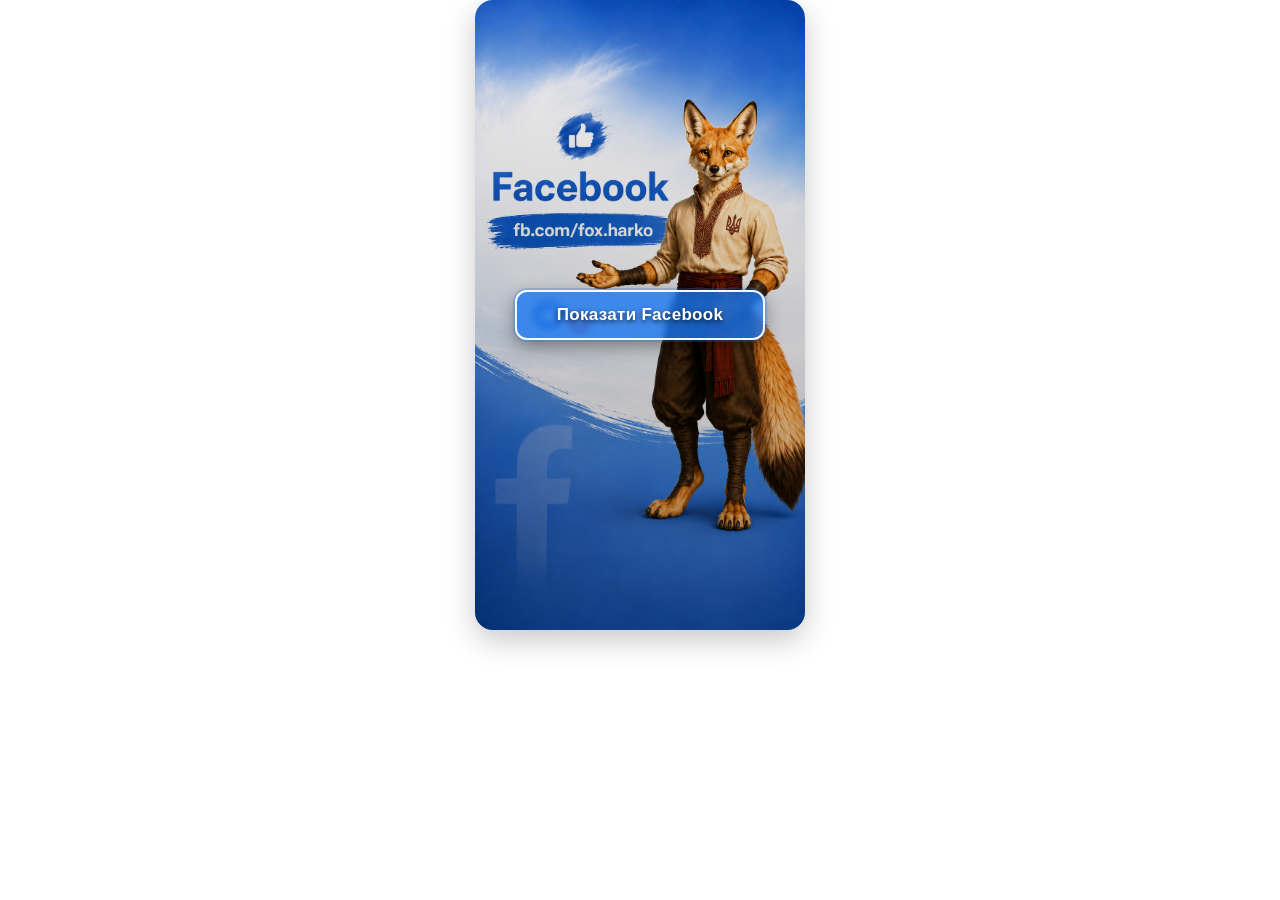
<file: widget-carousel/fb/fb.html>
<!DOCTYPE html>
<html lang="uk">
<head>
<meta charset="UTF-8">
<meta name="viewport" content="width=device-width, initial-scale=1.0">

<style>
html,
body{
    margin:0;
    padding:0;
}

.facebook-box{
    width:330px;
    height:630px;
    margin:0 auto;
    font-family:Arial,sans-serif;
    position:relative;
    overflow:hidden;
    border-radius:18px;

    background-image:url("fox_harko_facebook_330x630.png");
    background-size:cover;
    background-position:center;
    background-repeat:no-repeat;

    box-shadow:0 10px 30px rgba(0,0,0,.22);
}

.facebook-box::before{
    content:"";
    position:absolute;
    inset:0;
    background:linear-gradient(
        to bottom,
        rgba(0,0,0,.05),
        rgba(0,0,0,.30)
    );
    pointer-events:none;
}

.facebook-btn{
    position:absolute;
    top:50%;
    left:50%;
    transform:translate(-50%,-50%);

    width:80%;
    max-width:250px;
    padding:13px 16px;

    font-size:17px;
    font-weight:900;
    letter-spacing:.3px;

    border:2px solid rgba(255,255,255,.95);
    border-radius:12px;

    background:rgba(24,119,242,.78);
    color:#fff;

    cursor:pointer;

    transition:
        background .2s,
        box-shadow .2s,
        transform .2s;

    z-index:3;

    text-shadow:0 2px 5px rgba(0,0,0,.7);

    box-shadow:
        0 0 0 2px rgba(24,119,242,.25),
        0 6px 18px rgba(0,0,0,.40);

    backdrop-filter:blur(3px);
    -webkit-backdrop-filter:blur(3px);
}

.facebook-btn:hover{
    background:rgba(24,119,242,.95);
    box-shadow:
        0 0 12px rgba(24,119,242,.7),
        0 7px 18px rgba(0,0,0,.45);
}

.facebook-btn:active{
    transform:translate(-50%,-50%) scale(.98);
}

.facebook-loader{
    display:none;
    justify-content:center;
    align-items:center;
    gap:10px;

    position:absolute;
    inset:0;

    color:#fff;
    background:rgba(0,0,0,.38);

    z-index:4;
}

.facebook-spinner{
    width:24px;
    height:24px;

    border:3px solid rgba(255,255,255,.35);
    border-top-color:#fff;

    border-radius:50%;

    animation:facebook-spin .8s linear infinite;
}

@keyframes facebook-spin{
    to{
        transform:rotate(360deg);
    }
}

.facebook-widget{
    position:absolute;
    inset:0;

    width:330px;
    height:630px;

    opacity:0;
    visibility:hidden;

    transition:opacity .4s;

    z-index:5;
}

.facebook-widget.show{
    opacity:1;
    visibility:visible;
}

.facebook-widget iframe{
    display:block;
    width:330px;
    height:630px;
    border:0;
}
</style>
</head>

<body>

<div class="facebook-box">

    <button
        id="foxHarkoFacebookLoadBtn"
        class="facebook-btn"
        type="button"
        aria-controls="foxHarkoFacebookWidget">
        Показати Facebook
    </button>

    <div
        id="foxHarkoFacebookLoader"
        class="facebook-loader">
        <div class="facebook-spinner"></div>
        <span>Завантаження Facebook...</span>
    </div>

    <div
        id="foxHarkoFacebookWidget"
        class="facebook-widget">
    </div>

</div>

<script>
(() => {

    let facebookLoaded = false;

    const button = document.getElementById("foxHarkoFacebookLoadBtn");
    const loader = document.getElementById("foxHarkoFacebookLoader");
    const widget = document.getElementById("foxHarkoFacebookWidget");

    if (!button || !loader || !widget) return;

    const facebookPage = "https://www.facebook.com/fox.harko";

    button.addEventListener("click", function(event){

        event.preventDefault();
        event.stopPropagation();

        if (facebookLoaded) return;
        facebookLoaded = true;

        button.style.display = "none";
        loader.style.display = "flex";

        const iframe = document.createElement("iframe");

        const pluginURL =
            "https://www.facebook.com/plugins/page.php" +
            "?href=" + encodeURIComponent(facebookPage) +
            "&tabs=timeline" +
            "&width=330" +
            "&height=630" +
            "&small_header=false" +
            "&adapt_container_width=true" +
            "&hide_cover=false" +
            "&show_facepile=true";

        iframe.src = pluginURL;
        iframe.width = "330";
        iframe.height = "630";
        iframe.scrolling = "no";
        iframe.frameBorder = "0";
        iframe.allowFullscreen = true;
        iframe.allow = "autoplay; clipboard-write; encrypted-media; picture-in-picture; web-share";

        iframe.onload = function(){
            loader.style.display = "none";
            widget.classList.add("show");
        };

        widget.appendChild(iframe);

    });

})();
</script>

</body>
</html>
</file>
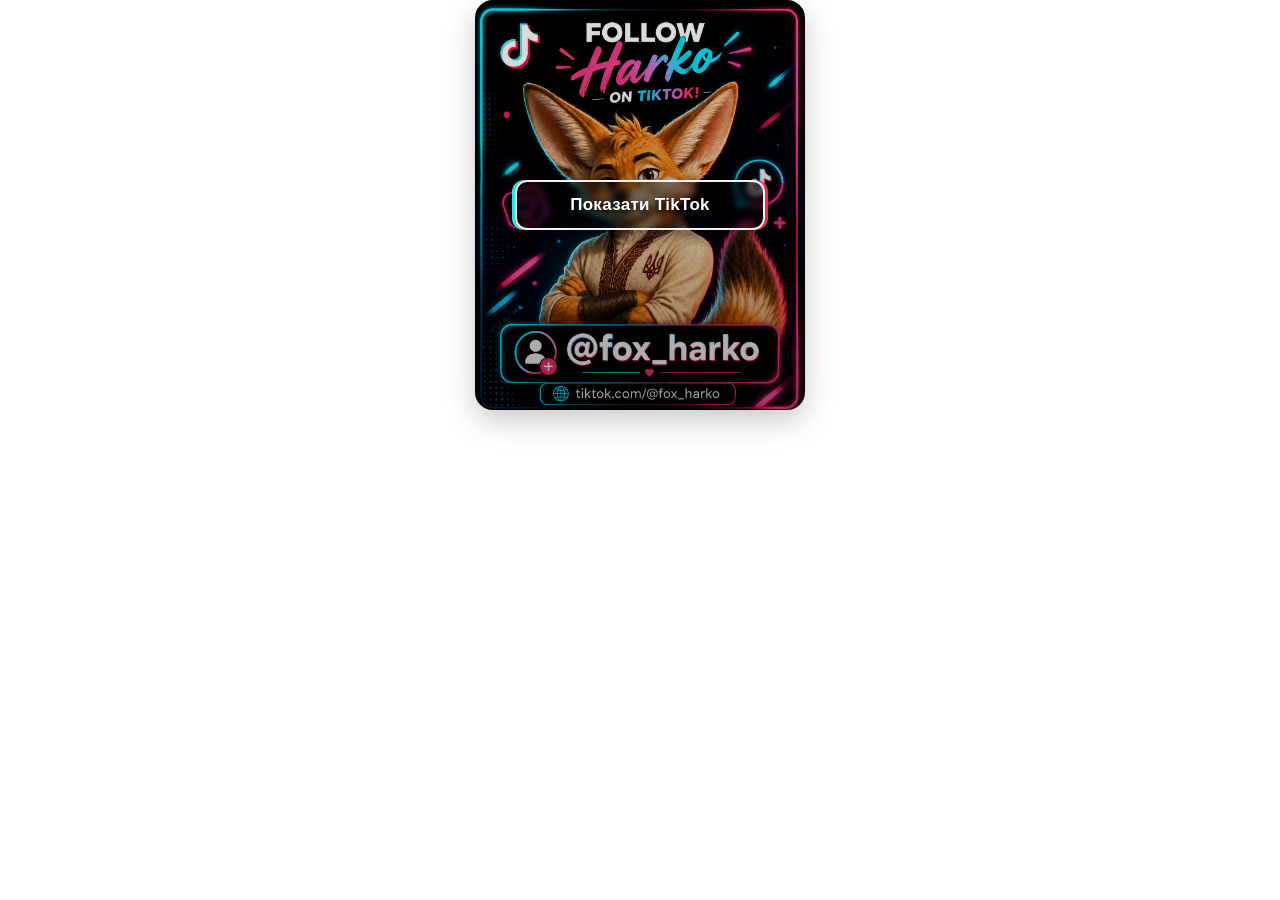
<file: widget-carousel/tt/12_tiktok_harko_bg_bold_button.html>
<!DOCTYPE html>
<html lang="uk">
<head>
<meta charset="UTF-8">
<meta name="viewport" content="width=device-width, initial-scale=1.0">

<style>

html,
body{
    margin:0;
    padding:0;
}

.tiktok-box{
    width:330px;
    height:410px;
    margin:0 auto;
    font-family:Arial,sans-serif;
    position:relative;
    overflow:hidden;
    border-radius:18px;

    background-image:url("fox_harko1_tiktok_330x410.png");
    background-size:cover;
    background-position:center;
    background-repeat:no-repeat;

    box-shadow:0 10px 30px rgba(0,0,0,.22);
}

.tiktok-box::before{
    content:"";
    position:absolute;
    inset:0;
    background:linear-gradient(to bottom, rgba(0,0,0,.12), rgba(0,0,0,.35));
    pointer-events:none;
}

.tiktok-btn{
    position:absolute;
    top:50%;
    left:50%;
    transform:translate(-50%,-50%);
    width:80%;
    max-width:250px;
    padding:13px 16px;
    font-size:17px;
    font-weight:900;
    letter-spacing:.3px;
    border:2px solid rgba(255,255,255,.95);
    border-radius:12px;
    background:rgba(0,0,0,.42);
    color:#fff;
    cursor:pointer;
    transition:background .2s, box-shadow .2s, transform .2s;
    z-index:2;
    text-shadow:0 2px 5px rgba(0,0,0,.95);
    box-shadow:
        -3px 0 0 rgba(37,244,238,.95),
         3px 0 0 rgba(254,44,85,.95),
         0 5px 16px rgba(0,0,0,.45);
    backdrop-filter:blur(3px);
    -webkit-backdrop-filter:blur(3px);
}

.tiktok-btn:hover{
    background:rgba(0,0,0,.62);
    box-shadow:
        -4px 0 8px rgba(37,244,238,.95),
         4px 0 8px rgba(254,44,85,.95),
         0 7px 18px rgba(0,0,0,.5);
}

.tiktok-btn:active{
    transform:translate(-50%,-50%) scale(.98);
}

.tiktok-loader{
    display:none;
    justify-content:center;
    align-items:center;
    gap:10px;
    padding:20px;
    color:#fff;
    position:absolute;
    inset:0;
    z-index:2;
    background:rgba(0,0,0,.28);
}

.spinner{
    width:24px;
    height:24px;
    border:3px solid rgba(255,255,255,.35);
    border-top-color:#fff;
    border-radius:50%;
    animation:spin .8s linear infinite;
}

@keyframes spin{
    to{
        transform:rotate(360deg);
    }
}

.tiktok-widget{
    opacity:0;
    transition:.4s;
    position:relative;
    z-index:2;
}

.tiktok-widget.show{
    opacity:1;
}
</style>
</head>
<body>

<div class="tiktok-box">

    <button id="foxHarkoTikTokLoadBtn" class="tiktok-btn" type="button" aria-controls="foxHarkoTikTokWidget">
        Показати TikTok
    </button>

    <div id="foxHarkoTikTokLoader" class="tiktok-loader">
        <div class="spinner"></div>
        <span>Завантаження TikTok...</span>
    </div>

    <div id="foxHarkoTikTokWidget" class="tiktok-widget"></div>

</div>

<script>
(() => {
    let tiktokLoaded = false;

    const button = document.getElementById("foxHarkoTikTokLoadBtn");
    const loader = document.getElementById("foxHarkoTikTokLoader");
    const widget = document.getElementById("foxHarkoTikTokWidget");

    if (!button || !loader || !widget) return;

    button.addEventListener("click", function (event) {
        event.preventDefault();
        event.stopPropagation();

        if (tiktokLoaded) return;
        tiktokLoaded = true;

        button.style.display = "none";
        loader.style.display = "flex";

        widget.innerHTML = `
            <blockquote
                class="tiktok-embed"
                cite="https://www.tiktok.com/@fox_harko"
                data-unique-id="fox_harko"
                data-embed-type="creator"
                style="max-width:330px; min-width:288px;">
                <section>
                    <a target="_blank"
                       rel="noopener noreferrer"
                       href="https://www.tiktok.com/@fox_harko?refer=creator_embed">
                        @fox_harko
                    </a>
                </section>
            </blockquote>
        `;

        function showWidget() {
            loader.style.display = "none";
            widget.classList.add("show");
        }

        if (window.TikTokEmbed) {
            window.TikTokEmbed.lib.render();
            setTimeout(showWidget, 800);
            return;
        }

        const script = document.createElement("script");
        script.src = "https://www.tiktok.com/embed.js";
        script.async = true;

        script.onload = function () {
            if (window.TikTokEmbed) {
                window.TikTokEmbed.lib.render();
            }
            setTimeout(showWidget, 800);
        };

        document.body.appendChild(script);
    });
})();
</script>

</body>
</html>
</file>
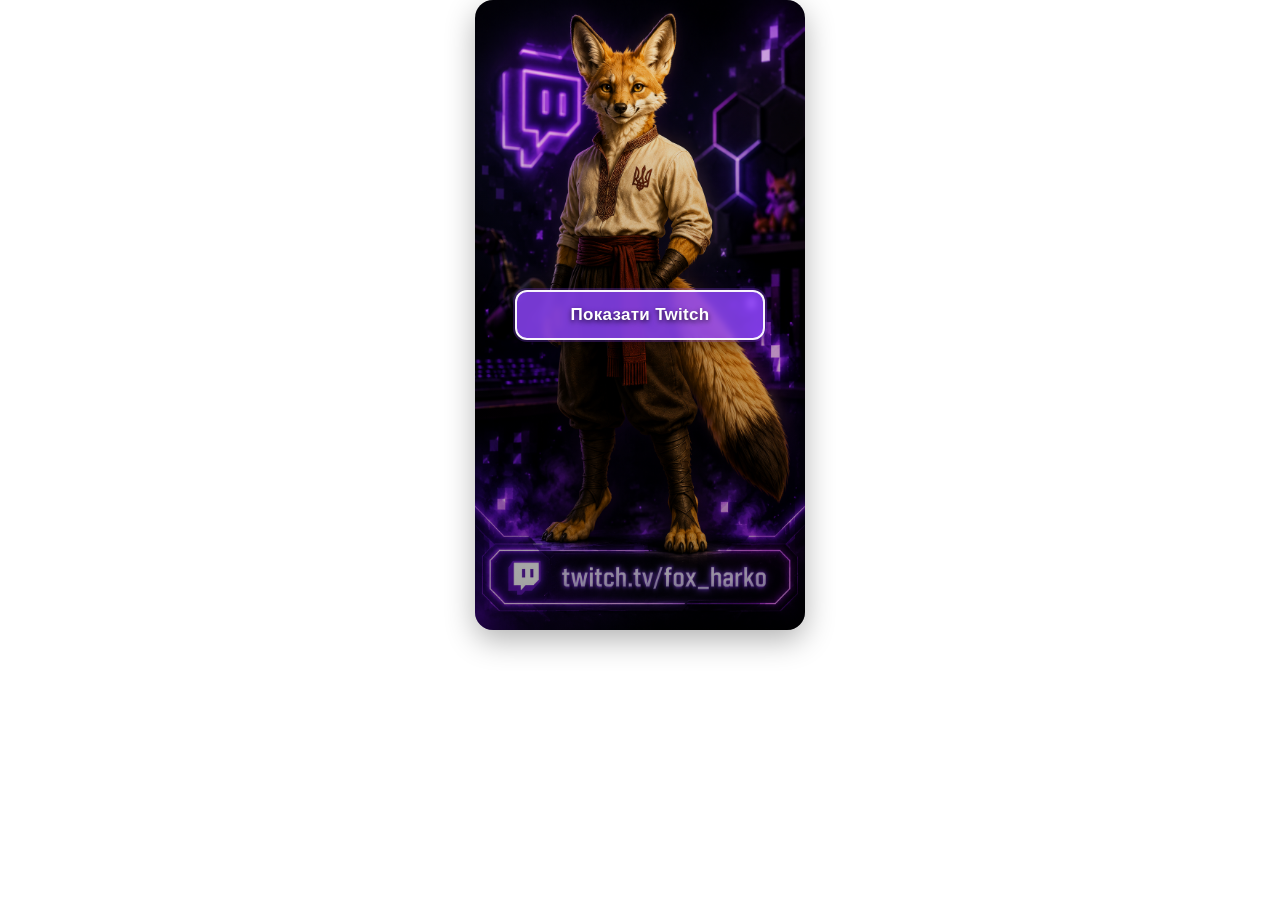
<file: widget-carousel/tw/tw.html>
<!DOCTYPE html>
<html lang="uk">
<head>
<meta charset="UTF-8">
<meta name="viewport" content="width=device-width, initial-scale=1.0">

<style>

/* =========================================================
   БАЗОВІ НАЛАШТУВАННЯ
========================================================= */

html,
body{
    margin:0;
    padding:0;
}


/* =========================================================
   TWITCH БЛОК
   Розмір: 330 × 630
========================================================= */

.twitch-box{

    width:330px;
    height:630px;

    margin:0 auto;

    font-family:Arial,sans-serif;

    position:relative;

    overflow:hidden;

    border-radius:18px;

    background:
        #0e0e10
        url("fox_harko_twitch_330x630.png")
        center / cover
        no-repeat;

    box-shadow:
        0 10px 30px rgba(0,0,0,.30);
}


/* затемнення фонового зображення */

.twitch-box::before{

    content:"";

    position:absolute;
    inset:0;

    background:
        linear-gradient(
            to bottom,
            rgba(0,0,0,.05),
            rgba(0,0,0,.38)
        );

    pointer-events:none;

    z-index:1;
}


/* =========================================================
   КНОПКА "ПОКАЗАТИ TWITCH"
========================================================= */

.twitch-load-btn{

    position:absolute;

    top:50%;
    left:50%;

    transform:translate(-50%,-50%);

    width:80%;
    max-width:250px;

    padding:13px 16px;

    box-sizing:border-box;

    font-size:17px;
    font-weight:900;

    letter-spacing:.3px;

    border:
        2px solid rgba(255,255,255,.95);

    border-radius:12px;

    background:
        rgba(145,70,255,.82);

    color:#fff;

    cursor:pointer;

    z-index:3;

    text-shadow:
        0 2px 5px rgba(0,0,0,.70);

    box-shadow:
        0 0 0 2px rgba(145,70,255,.25),
        0 6px 18px rgba(0,0,0,.40);

    backdrop-filter:blur(3px);

    -webkit-backdrop-filter:blur(3px);

    transition:
        background .2s,
        box-shadow .2s,
        transform .2s;
}


.twitch-load-btn:hover{

    background:
        rgba(145,70,255,.98);

    box-shadow:
        0 0 14px rgba(145,70,255,.70),
        0 7px 20px rgba(0,0,0,.45);
}


.twitch-load-btn:active{

    transform:
        translate(-50%,-50%)
        scale(.98);
}


/* =========================================================
   ЗАВАНТАЖЕННЯ
========================================================= */

.twitch-loader{

    display:none;

    position:absolute;

    inset:0;

    justify-content:center;
    align-items:center;

    gap:10px;

    color:#fff;

    background:
        rgba(0,0,0,.52);

    font-size:14px;
    font-weight:700;

    z-index:4;
}


.twitch-spinner{

    width:24px;
    height:24px;

    border:
        3px solid rgba(255,255,255,.30);

    border-top-color:#9146ff;

    border-radius:50%;

    animation:
        twitch-spin .8s linear infinite;
}


@keyframes twitch-spin{

    to{
        transform:rotate(360deg);
    }

}


/* =========================================================
   ЗАВАНТАЖЕНИЙ TWITCH
========================================================= */

.twitch-widget{

    position:absolute;

    inset:0;

    width:330px;
    height:630px;

    opacity:0;
    visibility:hidden;

    background:#000;

    transition:
        opacity .4s;

    z-index:5;
}


.twitch-widget.show{

    opacity:1;
    visibility:visible;
}


/* =========================================================
   TWITCH PLAYER
========================================================= */

.twitch-player-area{

    position:absolute;

    top:0;
    left:0;
    right:0;

    /*
       630px загальна висота
       мінус 64px нижня панель
    */

    bottom:64px;

    background:#000;

    overflow:hidden;
}


.twitch-player-area iframe{

    display:block;

    width:100%;
    height:100%;

    border:0;

    background:#000;
}


/* =========================================================
   НИЖНЯ ЗАКРІПЛЕНА ПАНЕЛЬ
========================================================= */

.twitch-bottom-bar{

    position:absolute;

    left:0;
    right:0;
    bottom:0;

    width:100%;
    height:64px;

    display:grid;

    grid-template-columns:
        1fr 1fr;

    gap:7px;

    padding:8px;

    box-sizing:border-box;

    background:#18181b;

    border-top:
        1px solid rgba(255,255,255,.16);

    z-index:10;
}


/* =========================================================
   КНОПКИ
========================================================= */

.twitch-action-btn{

    min-width:0;

    display:flex;

    align-items:center;
    justify-content:center;

    box-sizing:border-box;

    padding:5px;

    text-align:center;

    text-decoration:none;

    border:
        1px solid rgba(255,255,255,.20);

    border-radius:9px;

    background:#2f2f35;

    color:#fff;

    font-family:Arial,sans-serif;

    font-size:12px;
    font-weight:800;

    cursor:pointer;

    transition:
        background .2s,
        transform .15s;
}


.twitch-action-btn:hover{

    background:#3d3d44;
}


.twitch-action-btn:active{

    transform:scale(.97);
}


/* Twitch фіолетова кнопка */

.twitch-action-primary{

    background:#9146ff;
}


.twitch-action-primary:hover{

    background:#a970ff;
}


/* =========================================================
   ОКРЕМЕ ВІКНО
   ПЛЕЄР ЗВЕРХУ
   ЧАТ ЗНИЗУ
========================================================= */

body.twitch-popout-mode{

    margin:0;
    padding:0;

    width:100vw;
    height:100vh;

    overflow:hidden;

    background:#0e0e10;
}


.twitch-popout{

    position:fixed;

    inset:0;

    width:100vw;
    height:100vh;

    display:flex;

    flex-direction:column;

    background:#0e0e10;
}


/* =========================================================
   ПЛЕЄР У НОВОМУ ВІКНІ
========================================================= */

.twitch-popout-player{

    width:100%;

    height:52vh;

    min-height:186px;

    flex-shrink:0;

    background:#000;
}


.twitch-popout-player iframe{

    display:block;

    width:100%;
    height:100%;

    border:0;

    background:#000;
}


/* =========================================================
   ЧАТ У НОВОМУ ВІКНІ
========================================================= */

.twitch-popout-chat{

    width:100%;

    flex:1;

    min-height:200px;

    background:#18181b;
}


.twitch-popout-chat iframe{

    display:block;

    width:100%;
    height:100%;

    border:0;
}


/* =========================================================
   МОБІЛЬНИЙ РЕЖИМ НОВОГО ВІКНА
========================================================= */

@media(max-width:600px){

    .twitch-popout-player{

        height:40vh;

    }

}


@media(max-height:650px){

    .twitch-popout-player{

        height:50vh;

    }

}

</style>
</head>


<body>


<!-- =====================================================
     ОСНОВНИЙ TWITCH БЛОК
===================================================== -->

<div
    id="foxHarkoTwitchBox"
    class="twitch-box"
>


    <!-- Кнопка початкового завантаження -->

    <button
        id="foxHarkoTwitchLoadBtn"
        class="twitch-load-btn"
        type="button"
    >
        Показати Twitch
    </button>



    <!-- Завантаження -->

    <div
        id="foxHarkoTwitchLoader"
        class="twitch-loader"
    >

        <div
            class="twitch-spinner"
        ></div>

        <span>
            Завантаження Twitch...
        </span>

    </div>



    <!-- Завантажений Twitch -->

    <div
        id="foxHarkoTwitchWidget"
        class="twitch-widget"
    >


        <!-- Twitch Player -->

        <div
            id="foxHarkoTwitchPlayer"
            class="twitch-player-area"
        ></div>



        <!-- Нижня панель -->

        <div
            class="twitch-bottom-bar"
        >


            <!-- Перейти на Twitch -->

            <a
                class="
                    twitch-action-btn
                    twitch-action-primary
                "

                href="https://www.twitch.tv/fox_harko"

                target="_blank"

                rel="noopener noreferrer"
            >
                Перейти на Twitch
            </a>



            <!-- Відкрити чат -->

            <button
                id="foxHarkoTwitchChatBtn"

                class="twitch-action-btn"

                type="button"
            >
                Відкрити чат
            </button>


        </div>

    </div>

</div>



<script>

(() => {


/* =========================================================
   НАЛАШТУВАННЯ
========================================================= */

const TWITCH_CHANNEL =
    "fox_harko";


/*
    Ваш основний домен.

    Twitch вимагає параметр parent.

    На:
    https://fox-harko.pp.ua/beta/1/

    значення буде:
    fox-harko.pp.ua
*/

const FALLBACK_PARENT =
    "fox-harko.pp.ua";



/* =========================================================
   ОТРИМАТИ TWITCH PARENT
========================================================= */

function getTwitchParents(){


    const parents =
        new Set();


    /*
        Поточний домен
    */

    if(
        window.location.hostname
    ){

        parents.add(
            window.location.hostname
        );

    }


    /*
        Якщо код відкритий не через
        нормальний HTTP домен,
        використовуємо ваш домен.
    */

    if(
        parents.size === 0
    ){

        parents.add(
            FALLBACK_PARENT
        );

    }


    /*
        Якщо цей блок колись буде
        вставлений у iframe на іншій
        сторінці.

        Додаємо також домен батьківської
        сторінки.
    */

    try{


        if(
            document.referrer
        ){


            const referrer =
                new URL(
                    document.referrer
                );


            if(
                referrer.hostname
            ){

                parents.add(
                    referrer.hostname
                );

            }

        }


    }catch(error){

        /* нічого не робимо */

    }


    return Array.from(
        parents
    );

}



/* =========================================================
   TWITCH PLAYER URL
========================================================= */

function createPlayerURL(
    autoplay = true,
    muted = true
){


    const url =
        new URL(
            "https://player.twitch.tv/"
        );


    url.searchParams.set(
        "channel",
        TWITCH_CHANNEL
    );


    /*
        Twitch дозволяє декілька
        parent параметрів.
    */

    getTwitchParents()
        .forEach(parent => {

            url.searchParams.append(
                "parent",
                parent
            );

        });


    url.searchParams.set(
        "autoplay",
        autoplay
            ? "true"
            : "false"
    );


    url.searchParams.set(
        "muted",
        muted
            ? "true"
            : "false"
    );


    return url.toString();

}



/* =========================================================
   TWITCH CHAT URL
========================================================= */

function createChatURL(){


    let url =

        "https://www.twitch.tv/embed/" +

        encodeURIComponent(
            TWITCH_CHANNEL
        ) +

        "/chat?";


    const params =
        [];


    getTwitchParents()
        .forEach(parent => {


            params.push(

                "parent=" +
                encodeURIComponent(
                    parent
                )

            );


        });


    /*
        Темна тема Twitch Chat
    */

    params.push(
        "darkpopout"
    );


    url +=
        params.join("&");


    return url;

}



/* =========================================================
   ПЕРЕВІРЯЄМО:
   ЧИ ВІДКРИТО ОКРЕМЕ ВІКНО ЧАТУ
========================================================= */

const currentURL =
    new URL(
        window.location.href
    );


const popoutMode =

    currentURL
        .searchParams
        .get(
            "twitch_popout"
        ) === "1";



/* =========================================================
   РЕЖИМ ОКРЕМОГО ВІКНА
========================================================= */

if(
    popoutMode
){


    /*
        У новому вікні нам не потрібна
        решта сторінки.

        Залишаємо лише:
        PLAYER + CHAT
    */

    document.body.innerHTML = "";


    document.body
        .classList
        .add(
            "twitch-popout-mode"
        );



    /*
        Створюємо контейнер
    */

    const popout =
        document.createElement(
            "div"
        );


    popout.className =
        "twitch-popout";



    /* =====================================================
       PLAYER
    ===================================================== */

    const playerBox =
        document.createElement(
            "div"
        );


    playerBox.className =
        "twitch-popout-player";



    const playerIframe =
        document.createElement(
            "iframe"
        );


    playerIframe.src =
        createPlayerURL(
            true,
            true
        );


    playerIframe.allowFullscreen =
        true;


    playerIframe.setAttribute(

        "allow",

        [
            "autoplay",
            "fullscreen",
            "picture-in-picture",
            "encrypted-media"
        ].join("; ")

    );



    playerBox.appendChild(
        playerIframe
    );



    /* =====================================================
       CHAT
    ===================================================== */

    const chatBox =
        document.createElement(
            "div"
        );


    chatBox.className =
        "twitch-popout-chat";



    const chatIframe =
        document.createElement(
            "iframe"
        );


    chatIframe.src =
        createChatURL();


    chatIframe.setAttribute(

        "allow",

        "storage-access-by-user-activation"

    );



    chatBox.appendChild(
        chatIframe
    );



    /* =====================================================
       ДОДАЄМО
    ===================================================== */

    popout.appendChild(
        playerBox
    );


    popout.appendChild(
        chatBox
    );


    document.body.appendChild(
        popout
    );



    /*
        ВАЖЛИВО:

        fullscreen Twitch працює
        стандартною кнопкою самого
        Twitch-плеєра.

        Коли користувач натискає ⛶,
        Twitch iframe займає весь екран.

        Після виходу з fullscreen:
        player знову зверху,
        chat знову знизу.
    */


    return;

}



/* =========================================================
   ЗВИЧАЙНИЙ ВІДЖЕТ
========================================================= */

let twitchLoaded =
    false;



const button =
    document.getElementById(
        "foxHarkoTwitchLoadBtn"
    );


const loader =
    document.getElementById(
        "foxHarkoTwitchLoader"
    );


const widget =
    document.getElementById(
        "foxHarkoTwitchWidget"
    );


const playerContainer =
    document.getElementById(
        "foxHarkoTwitchPlayer"
    );


const chatButton =
    document.getElementById(
        "foxHarkoTwitchChatBtn"
    );



/*
    Захист, якщо якийсь елемент
    випадково видалили з HTML.
*/

if(
    !button ||
    !loader ||
    !widget ||
    !playerContainer
){

    return;

}



/* =========================================================
   КНОПКА "ПОКАЗАТИ TWITCH"
========================================================= */

button.addEventListener(

    "click",

    function(event){


        event.preventDefault();

        event.stopPropagation();



        if(
            twitchLoaded
        ){

            return;

        }


        twitchLoaded =
            true;



        /*
            Прибираємо кнопку
        */

        button.style.display =
            "none";



        /*
            Показуємо завантаження
        */

        loader.style.display =
            "flex";



        /* =================================================
           СТВОРЮЄМО TWITCH IFRAME
        ================================================= */

        const iframe =
            document.createElement(
                "iframe"
            );



        /*
            autoplay = true
            muted = true

            Без звуку autoplay
            працює стабільніше.
        */

        iframe.src =
            createPlayerURL(
                true,
                true
            );



        /*
            Дозволяємо fullscreen
        */

        iframe.allowFullscreen =
            true;



        iframe.setAttribute(

            "allow",

            [
                "autoplay",
                "fullscreen",
                "picture-in-picture",
                "encrypted-media"
            ].join("; ")

        );



        /*
            Коли Twitch iframe
            завантажився
        */

        iframe.onload =
            function(){


                loader.style.display =
                    "none";


                widget
                    .classList
                    .add(
                        "show"
                    );

            };



        playerContainer
            .appendChild(
                iframe
            );


    }

);



/* =========================================================
   КНОПКА "ВІДКРИТИ ЧАТ"
========================================================= */

if(
    chatButton
){


    chatButton.addEventListener(

        "click",

        function(){


            /*
                Беремо адресу
                поточної сторінки.

                Наприклад:

                https://fox-harko.pp.ua/beta/1/
            */

            const popupURL =
                new URL(
                    window.location.href
                );



            /*
                Додаємо режим
                окремого Twitch вікна
            */

            popupURL
                .searchParams
                .set(
                    "twitch_popout",
                    "1"
                );



            /*
                Відкриваємо окреме
                вікно.

                Там автоматично буде:

                PLAYER
                ↓
                CHAT
            */

            window.open(

                popupURL.toString(),

                "foxHarkoTwitchChat",

                [
                    "width=900",
                    "height=900",
                    "resizable=yes",
                    "scrollbars=no"
                ].join(",")

            );


        }

    );

}


})();

</script>


</body>
</html>
</file>
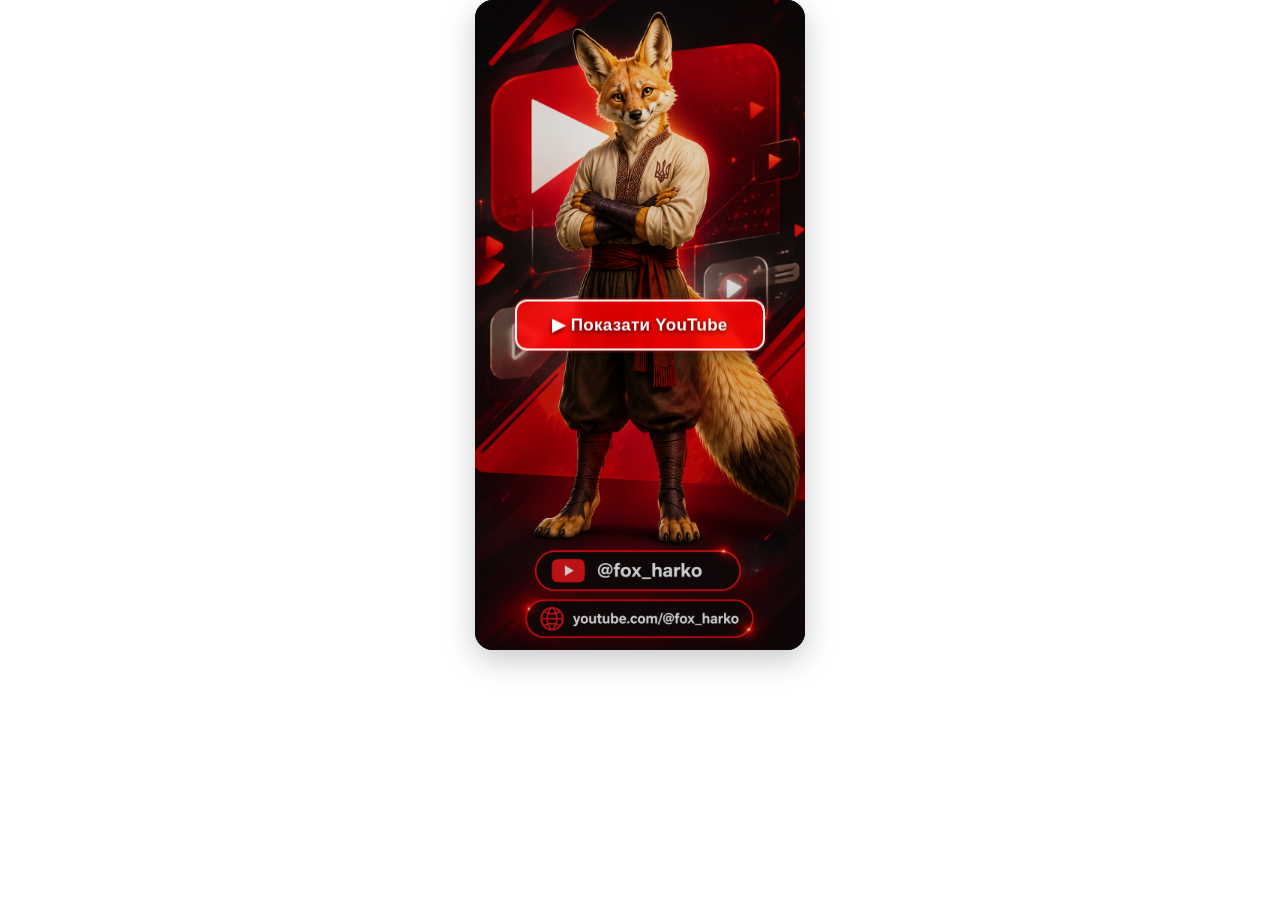
<file: widget-carousel/yt/yt.html>
<!DOCTYPE html>
<html lang="uk">
<head>
<meta charset="UTF-8">
<meta name="viewport" content="width=device-width, initial-scale=1.0">

<title>YouTube • Харко</title>

<style>
html,
body{
    margin:0;
    padding:0;
    background:transparent;
}

.youtube-box{
    width:330px;
    height:650px;
    margin:0 auto;
    font-family:Arial,sans-serif;
    position:relative;
    overflow:hidden;
    border-radius:18px;
    background:#111;
    box-shadow:0 10px 30px rgba(0,0,0,.22);
}

/* =========================
   ОБКЛАДИНКА-КНОПКА
========================= */

.youtube-cover-btn{
    position:absolute;
    inset:0;
    width:100%;
    height:100%;
    padding:0;
    margin:0;
    border:0;
    cursor:pointer;
    overflow:hidden;

    background:
        linear-gradient(
            to bottom,
            rgba(0,0,0,.10),
            rgba(0,0,0,.20)
        ),
        url("fox_harko_youtube_cover_330x630.png");

    background-size:cover;
    background-position:center;
    background-repeat:no-repeat;

    z-index:6;
}

.youtube-cover-label{
    position:absolute;
    left:50%;
    top:50%;

    transform:translate(-50%,-50%);

    width:80%;
    max-width:250px;
    box-sizing:border-box;

    padding:13px 16px;

    font-size:17px;
    font-weight:900;
    letter-spacing:.3px;

    border:2px solid rgba(255,255,255,.95);
    border-radius:12px;

    background:rgba(255,0,0,.84);
    color:#fff;

    text-align:center;

    text-shadow:0 2px 5px rgba(0,0,0,.7);

    box-shadow:
        0 0 0 2px rgba(255,0,0,.25),
        0 6px 18px rgba(0,0,0,.40);

    backdrop-filter:blur(3px);
    -webkit-backdrop-filter:blur(3px);

    transition:
        background .2s,
        box-shadow .2s,
        transform .2s;
}

.youtube-cover-btn:hover .youtube-cover-label{
    background:rgba(255,0,0,.97);
    box-shadow:
        0 0 12px rgba(255,0,0,.72),
        0 7px 18px rgba(0,0,0,.45);
}

.youtube-cover-btn:active .youtube-cover-label{
    transform:translate(-50%,-50%) scale(.98);
}

/* =========================
   LOADER
========================= */

.youtube-loader{
    display:none;
    position:absolute;
    inset:0;

    justify-content:center;
    align-items:center;
    gap:10px;

    color:#fff;
    background:rgba(0,0,0,.52);

    z-index:7;
}

.youtube-spinner{
    width:24px;
    height:24px;

    border:3px solid rgba(255,255,255,.35);
    border-top-color:#fff;

    border-radius:50%;

    animation:youtube-spin .8s linear infinite;
}

@keyframes youtube-spin{
    to{ transform:rotate(360deg); }
}

/* =========================
   КОНТЕНТ
========================= */

.youtube-widget{
    position:absolute;
    inset:0;

    width:330px;
    height:650px;
    box-sizing:border-box;

    padding:10px 8px 86px;

    overflow-x:hidden;
    overflow-y:auto;

    opacity:0;
    visibility:hidden;

    transition:opacity .35s;

    z-index:5;

    scrollbar-width:thin;
}

.youtube-widget::before{
    content:"";
    position:absolute;
    inset:0;

    background:
        linear-gradient(
            to bottom,
            rgba(8,8,8,.79),
            rgba(8,8,8,.74)
        ),
        url("fox_harko_youtube_bg_330x630.png");

    background-size:cover;
    background-position:center;
    background-repeat:no-repeat;

    z-index:0;
    pointer-events:none;
}

.youtube-widget > *{
    position:relative;
    z-index:1;
}

.youtube-widget.show{
    opacity:1;
    visibility:visible;
}

.youtube-title{
    margin:2px 0 8px;
    text-align:center;

    color:#fff;

    font-size:19px;
    font-weight:900;

    text-shadow:0 2px 4px rgba(0,0,0,.7);
}

.youtube-subscribe{
    display:flex;
    justify-content:center;
    align-items:center;

    width:max-content;
    min-height:50px;

    box-sizing:border-box;

    margin:0 auto 10px;
    padding:4px 5px;

    border:2px solid #fff;
    border-radius:10px;

    background:rgba(255,255,255,.96);

    box-shadow:
        0 0 0 1px rgba(255,255,255,.18),
        0 4px 12px rgba(0,0,0,.35);

    overflow:hidden;
}

.youtube-subscribe iframe{
    display:block;
    border:0;
    background:#fff;
}

/* =========================
   КНОПКА "СПІЛЬНОТА"
========================= */

.youtube-community-link{
    display:flex;
    align-items:center;
    justify-content:center;

    width:calc(100% - 28px);
    min-height:42px;

    box-sizing:border-box;

    margin:0 auto 10px;
    padding:9px 12px;

    border:1px solid rgba(255,255,255,.34);
    border-radius:10px;

    background:rgba(20,20,20,.72);
    color:#fff;

    text-decoration:none;

    font-size:13px;
    font-weight:900;

    box-shadow:0 4px 12px rgba(0,0,0,.22);

    transition:
        background .18s,
        border-color .18s,
        transform .18s;
}

.youtube-community-link:hover{
    background:rgba(255,0,0,.62);
    border-color:rgba(255,255,255,.55);
}

.youtube-community-link:active{
    transform:scale(.98);
}

/* =========================
   ВСЕ ВІДЕО КАНАЛУ
========================= */

.youtube-all-videos-link{
    display:flex;
    align-items:center;
    justify-content:center;

    width:calc(100% - 28px);
    min-height:42px;

    box-sizing:border-box;

    margin:0 auto 10px;
    padding:9px 12px;

    border:1px solid rgba(255,255,255,.34);
    border-radius:10px;

    background:rgba(20,20,20,.72);
    color:#fff;

    text-decoration:none;

    font-size:13px;
    font-weight:900;

    box-shadow:0 4px 12px rgba(0,0,0,.22);

    transition:
        background .18s,
        border-color .18s,
        transform .18s;
}

.youtube-all-videos-link:hover{
    background:rgba(255,0,0,.62);
    border-color:rgba(255,255,255,.55);
}

.youtube-all-videos-link:active{
    transform:scale(.98);
}


/* =========================
   ЄДИНИЙ БЛОК КАТЕГОРІЙ
========================= */

.youtube-category-panel{
    position:relative;

    margin:8px 0 12px;
    padding:8px 7px 10px;

    border:2px solid rgba(255,255,255,.34);
    border-radius:14px;

    background:rgba(8,8,8,.48);

    box-shadow:
        inset 0 0 0 1px rgba(255,255,255,.05),
        0 5px 16px rgba(0,0,0,.22);

    transition:
        border-color .2s,
        box-shadow .2s;
}

.youtube-category-panel[data-active="videos"]{
    border-color:rgba(255,55,55,.90);
    box-shadow:
        inset 0 0 0 1px rgba(255,255,255,.05),
        0 0 0 2px rgba(255,0,0,.15),
        0 5px 16px rgba(0,0,0,.26);
}

.youtube-category-panel[data-active="shorts"]{
    border-color:rgba(255,55,55,.90);
    box-shadow:
        inset 0 0 0 1px rgba(255,255,255,.05),
        0 0 0 2px rgba(255,0,0,.15),
        0 5px 16px rgba(0,0,0,.26);
}

.youtube-category-panel[data-active="live"]{
    border-color:rgba(255,55,55,.90);
    box-shadow:
        inset 0 0 0 1px rgba(255,255,255,.05),
        0 0 0 2px rgba(255,0,0,.15),
        0 5px 16px rgba(0,0,0,.26);
}

.youtube-category-status{
    display:flex;
    align-items:center;
    justify-content:center;
    gap:6px;

    margin:0 0 8px;
    padding:6px 8px;

    border-radius:8px;

    background:rgba(255,0,0,.16);
    color:#fff;

    font-size:11px;
    font-weight:900;
    letter-spacing:.25px;

    text-align:center;
}

.youtube-category-status::before{
    content:"";
    width:8px;
    height:8px;
    flex:0 0 8px;

    border-radius:50%;

    background:#ff2020;

    box-shadow:0 0 7px rgba(255,0,0,.85);
}


/* =========================
   ГОЛОВНІ КАТЕГОРІЇ
========================= */

.youtube-main-tabs{
    display:grid;
    grid-template-columns:1fr 1fr 1fr;
    gap:5px;

    margin:8px 0 7px;
}

.youtube-tab{
    min-width:0;

    padding:9px 4px;

    border:1px solid rgba(255,255,255,.34);
    border-radius:9px;

    background:rgba(20,20,20,.72);
    color:#fff;

    font-size:11px;
    line-height:1.15;
    font-weight:900;

    cursor:pointer;

    transition:
        background .18s,
        border-color .18s,
        transform .18s;
}

.youtube-tab:hover{
    background:rgba(255,0,0,.55);
}

.youtube-tab:active{
    transform:scale(.97);
}

.youtube-tab.active{
    position:relative;

    background:#ff0000;
    border-color:#fff;

    color:#fff;

    box-shadow:
        0 0 0 2px rgba(255,0,0,.25),
        0 4px 12px rgba(0,0,0,.28);
}

.youtube-tab.active::after{
    content:"ВИБРАНО";

    position:absolute;
    left:50%;
    bottom:-7px;

    transform:translateX(-50%);

    padding:1px 5px;

    border-radius:5px;

    background:#fff;
    color:#d90000;

    font-size:7px;
    line-height:1.4;
    font-weight:900;

    letter-spacing:.25px;
}

/* =========================
   ПІДКАТЕГОРІЇ
========================= */

.youtube-sub-tabs{
    display:grid;
    grid-template-columns:1fr 1fr;
    gap:6px;

    margin:0 0 9px;
}

.youtube-sub-tab{
    min-width:0;
    min-height:38px;

    padding:7px 6px;

    border:1px solid rgba(255,255,255,.25);
    border-radius:8px;

    background:rgba(0,0,0,.56);
    color:#fff;

    font-size:12px;
    line-height:1.15;
    font-weight:800;

    cursor:pointer;

    transition:
        background .18s,
        border-color .18s,
        transform .18s;
}

.youtube-sub-tab:hover{
    background:rgba(255,255,255,.13);
}

.youtube-sub-tab:active{
    transform:scale(.98);
}

.youtube-sub-tab.active{
    background:rgba(255,0,0,.84);
    border-color:rgba(255,255,255,.55);
}

/* =========================
   НАЗВА АКТИВНОГО СПИСКУ
========================= */

.youtube-current-title{
    display:block;

    margin:7px 0 8px;

    text-align:center;

    color:#fff;

    font-size:15px;
    font-weight:900;

    text-decoration:none;

    text-shadow:0 2px 4px rgba(0,0,0,.7);
}

.youtube-current-title:hover{
    color:#ff5b5b;
    text-decoration:underline;
    text-underline-offset:3px;
}

/* =========================
   ОДИН ПРОГРАВАЧ
========================= */

.youtube-player-wrap{
    width:100%;

    display:flex;
    justify-content:center;
    align-items:flex-start;

    margin:0 auto 10px;
}

.youtube-player{
    display:block;

    width:315px;
    height:177px;

    border:0;
    border-radius:10px;

    background:#000;

    box-shadow:0 5px 18px rgba(0,0,0,.38);

    transition:
        width .22s,
        height .22s;
}

.youtube-player.shorts{
    width:275px;
    height:489px;
}

/* =========================
   КНОПКА АКТИВНОГО ПЛЕЙЛИСТА
========================= */

.youtube-playlist-open-link{
    display:flex;
    align-items:center;
    justify-content:center;

    width:calc(100% - 18px);
    min-height:42px;

    box-sizing:border-box;

    margin:8px auto 10px;
    padding:9px 12px;

    border:1px solid rgba(255,255,255,.36);
    border-radius:10px;

    background:rgba(255,0,0,.86);
    color:#fff;

    text-decoration:none;

    font-size:13px;
    font-weight:900;

    text-align:center;

    box-shadow:0 4px 12px rgba(0,0,0,.28);

    transition:
        background .18s,
        transform .18s;
}

.youtube-playlist-open-link:hover{
    background:#ff0000;
}

.youtube-playlist-open-link:active{
    transform:scale(.98);
}


/* =========================
   ПІДКАЗКА
========================= */

.youtube-note{
    margin:10px 8px 0;
    padding:8px 9px;

    border-radius:9px;

    background:rgba(0,0,0,.46);

    color:rgba(255,255,255,.86);

    font-size:11px;
    line-height:1.35;

    text-align:center;
}

/* =========================
   ЗАКРІПЛЕНА НИЖНЯ ПАНЕЛЬ
   3 ОКРЕМІ КНОПКИ В ОДИН РЯД
========================= */

.youtube-fixed-bottom{
    display:none;

    position:absolute;
    left:0;
    right:0;
    bottom:0;

    box-sizing:border-box;

    padding:10px 10px 12px;

    z-index:8;

    background:linear-gradient(
        to top,
        rgba(10,10,10,1) 72%,
        rgba(10,10,10,.94) 86%,
        rgba(10,10,10,0)
    );

    pointer-events:none;
}

.youtube-fixed-bottom.show{
    display:block;
}

.youtube-bottom-nav{
    display:grid;
    grid-template-columns:1fr 1fr 1fr;
    gap:6px;

    width:100%;
}

.youtube-bottom-link{
    display:flex;
    align-items:center;
    justify-content:center;

    min-width:0;
    height:44px;

    box-sizing:border-box;

    padding:5px 6px;

    border:1px solid rgba(255,255,255,.38);
    border-radius:9px;

    background:rgba(255,0,0,.88);
    color:#fff;

    text-decoration:none;
    text-align:center;

    font-size:10.5px;
    line-height:1.1;
    font-weight:900;

    box-shadow:0 4px 12px rgba(0,0,0,.28);

    transition:
        background .18s,
        border-color .18s,
        transform .18s;

    pointer-events:auto;
}

.youtube-bottom-link:hover{
    background:#ff0000;
    border-color:#fff;
}

.youtube-bottom-link:active{
    transform:scale(.97);
}

@media(max-width:330px){

    .youtube-box,
    .youtube-widget{
        width:100vw;
    }

    .youtube-player{
        width:calc(100vw - 16px);
        height:calc((100vw - 16px) * .5625);
    }

    .youtube-player.shorts{
        width:min(275px, calc(100vw - 30px));
        height:min(489px, calc((100vw - 30px) * 1.778));
    }
}
</style>
</head>

<body>

<div class="youtube-box">

    <button
        id="foxHarkoYoutubeLoadBtn"
        class="youtube-cover-btn"
        type="button"
        aria-controls="foxHarkoYoutubeWidget"
        aria-label="Показати YouTube Харка">

        <span class="youtube-cover-label">
            ▶ Показати YouTube
        </span>

    </button>


    <div
        id="foxHarkoYoutubeLoader"
        class="youtube-loader">

        <div class="youtube-spinner"></div>
        <span>Завантаження YouTube...</span>

    </div>


    <div
        id="foxHarkoYoutubeWidget"
        class="youtube-widget">

        <div class="youtube-title">
            YouTube • Харко
        </div>


        <div class="youtube-subscribe">

            <iframe
                id="foxHarkoYoutubeSubscribe"
                width="160"
                height="50"
                title="Підписатися на YouTube канал Харка"
                frameborder="0"
                scrolling="no"
                referrerpolicy="strict-origin-when-cross-origin">
            </iframe>

        </div>


        <div
            id="foxHarkoYoutubeCategoryPanel"
            class="youtube-category-panel"
            data-active="videos">

            <div
                id="foxHarkoYoutubeCategoryStatus"
                class="youtube-category-status">
                Вибрано: ВІДЕО
            </div>

            <div
                class="youtube-main-tabs"
                role="tablist"
                aria-label="Категорії YouTube">

            <button
                class="youtube-tab active"
                type="button"
                data-category="videos">
                ВІДЕО
            </button>

            <button
                class="youtube-tab"
                type="button"
                data-category="shorts">
                SHORTS
            </button>

            <button
                class="youtube-tab"
                type="button"
                data-category="live">
                ТРАНСЛЯЦІЇ
            </button>

        </div>


        <div
            id="foxHarkoYoutubeSubTabs"
            class="youtube-sub-tabs">
        </div>


        <a
            id="foxHarkoYoutubeCurrentTitle"
            class="youtube-current-title"
            href="#"
            target="_blank"
            rel="noopener noreferrer">
        </a>


        <div class="youtube-player-wrap">

            <iframe
                id="foxHarkoYoutubePlayer"
                class="youtube-player"
                title="YouTube Харко"
                frameborder="0"
                allow="accelerometer; autoplay; clipboard-write; encrypted-media; gyroscope; picture-in-picture; web-share; fullscreen"
                referrerpolicy="strict-origin-when-cross-origin"
                allowfullscreen>
            </iframe>

        </div>


        <a
            id="foxHarkoYoutubePlaylistOpen"
            class="youtube-playlist-open-link"
            href="#"
            target="_blank"
            rel="noopener noreferrer">
            Відкрити плейлист на YouTube
        </a>

        </div>


        <div class="youtube-note">
            Вибери категорію та тип контенту. Програвач зміниться тут же,
            без переходу на YouTube.
        </div>

    </div>


    <div
        id="foxHarkoYoutubeFixedBottom"
        class="youtube-fixed-bottom">

        <div class="youtube-bottom-nav">

            <a
                class="youtube-bottom-link"
                href="https://www.youtube.com/@fox_harko"
                target="_blank"
                rel="noopener noreferrer">
                КАНАЛ
            </a>

            <a
                class="youtube-bottom-link"
                href="https://www.youtube.com/@fox_harko/community"
                target="_blank"
                rel="noopener noreferrer">
                СПІЛЬНОТА
            </a>

            <a
                class="youtube-bottom-link"
                href="https://www.youtube.com/playlist?list=UUWoKuErHW4Dwex8w-8RgZSA"
                target="_blank"
                rel="noopener noreferrer">
                ВСЕ ВІДЕО
            </a>

        </div>

    </div>

</div>


<script>
(() => {

    const CHANNEL_ID =
        "UCWoKuErHW4Dwex8w-8RgZSA";


    /*
       Системні YouTube-плейлисти каналу Харка.

       UULF = звичайні відео
       UULP = популярні відео
       UUSH = Shorts
       UUPS = популярні Shorts
       UULV = трансляції
       UUPV = популярні трансляції

       Якщо YouTube у майбутньому змінить внутрішні
       системні списки, достатньо змінити ID тут.
    */

    const DATA = {

        videos: {
            label: "ВІДЕО",
            items: [
                {
                    label: "Відео",
                    playlist: "UULFWoKuErHW4Dwex8w-8RgZSA",
                    shorts: false
                },
                {
                    label: "Популярні відео",
                    playlist: "UULPWoKuErHW4Dwex8w-8RgZSA",
                    shorts: false
                }
            ]
        },

        shorts: {
            label: "SHORTS",
            items: [
                {
                    label: "Shorts",
                    playlist: "UUSHWoKuErHW4Dwex8w-8RgZSA",
                    shorts: true
                },
                {
                    label: "Популярні Shorts",
                    playlist: "UUPSWoKuErHW4Dwex8w-8RgZSA",
                    shorts: true
                }
            ]
        },

        live: {
            label: "ТРАНСЛЯЦІЇ",
            items: [
                {
                    label: "Трансляції",
                    playlist: "UULVWoKuErHW4Dwex8w-8RgZSA",
                    shorts: false
                },
                {
                    label: "Популярні трансляції",
                    playlist: "UUPVWoKuErHW4Dwex8w-8RgZSA",
                    shorts: false
                }
            ]
        }

    };


    let loaded = false;
    let currentCategory = "videos";
    let currentItemIndex = 0;


    const loadBtn =
        document.getElementById(
            "foxHarkoYoutubeLoadBtn"
        );

    const loader =
        document.getElementById(
            "foxHarkoYoutubeLoader"
        );

    const widget =
        document.getElementById(
            "foxHarkoYoutubeWidget"
        );

    const fixedBottom =
        document.getElementById(
            "foxHarkoYoutubeFixedBottom"
        );

    const player =
        document.getElementById(
            "foxHarkoYoutubePlayer"
        );

    const currentTitle =
        document.getElementById(
            "foxHarkoYoutubeCurrentTitle"
        );

    const playlistOpen =
        document.getElementById(
            "foxHarkoYoutubePlaylistOpen"
        );

    const subTabs =
        document.getElementById(
            "foxHarkoYoutubeSubTabs"
        );

    const categoryPanel =
        document.getElementById(
            "foxHarkoYoutubeCategoryPanel"
        );

    const categoryStatus =
        document.getElementById(
            "foxHarkoYoutubeCategoryStatus"
        );

    const subscribe =
        document.getElementById(
            "foxHarkoYoutubeSubscribe"
        );

    const mainTabs =
        Array.from(
            document.querySelectorAll(
                ".youtube-tab"
            )
        );


    function makeEmbedUrl(playlistId){

        return (
            "https://www.youtube.com/embed/videoseries" +
            "?list=" + encodeURIComponent(playlistId) +
            "&autoplay=1" +
            "&mute=1" +
            "&controls=1" +
            "&fs=1" +
            "&rel=0" +
            "&playsinline=1"
        );
    }


    function makePlaylistUrl(playlistId){

        return (
            "https://www.youtube.com/playlist?list=" +
            encodeURIComponent(playlistId)
        );
    }


    function setSubscribeUrl(){

        let origin = "";

        if (
            window.location.protocol === "http:" ||
            window.location.protocol === "https:"
        ){
            origin =
                "&origin=" +
                encodeURIComponent(
                    window.location.origin
                );
        }

        subscribe.src =
            "https://www.youtube.com/subscribe_embed" +
            "?usegapi=1" +
            "&channelid=" +
            encodeURIComponent(CHANNEL_ID) +
            "&layout=full" +
            "&count=default" +
            origin;
    }


    function renderSubTabs(){

        subTabs.innerHTML = "";

        const items =
            DATA[currentCategory].items;


        items.forEach((item, index) => {

            const btn =
                document.createElement("button");

            btn.type = "button";

            btn.className =
                "youtube-sub-tab" +
                (
                    index === currentItemIndex
                    ? " active"
                    : ""
                );

            btn.textContent =
                item.label;

            btn.addEventListener(
                "click",
                () => {

                    currentItemIndex = index;

                    renderSubTabs();
                    updatePlayer();

                }
            );

            subTabs.appendChild(btn);

        });

    }


    function updatePlayer(){

        const item =
            DATA[currentCategory]
                .items[currentItemIndex];


        currentTitle.textContent =
            item.label;

        currentTitle.href =
            makePlaylistUrl(
                item.playlist
            );

        playlistOpen.href =
            makePlaylistUrl(
                item.playlist
            );

        playlistOpen.textContent =
            "Відкрити плейлист «" +
            item.label +
            "» на YouTube";


        if (item.shorts){

            player.classList.add(
                "shorts"
            );

        }else{

            player.classList.remove(
                "shorts"
            );

        }


        /*
          Заміна src перемикає плейлист
          у тому самому iframe.
        */

        player.src =
            makeEmbedUrl(
                item.playlist
            );


        /*
          Після перемикання повертаємося
          до верхньої частини контенту,
          щоб програвач не "загубився".
        */

        const top =
            Math.max(
                0,
                player.offsetTop - 120
            );

        widget.scrollTo({
            top: top,
            behavior: "smooth"
        });

    }


    function setCategory(category){

        if (!DATA[category]) return;

        currentCategory =
            category;

        currentItemIndex =
            0;


        mainTabs.forEach(tab => {

            tab.classList.toggle(
                "active",
                tab.dataset.category === category
            );

        });

        categoryPanel.dataset.active =
            category;

        categoryStatus.textContent =
            "Вибрано: " +
            DATA[category].label;


        renderSubTabs();
        updatePlayer();

    }


    mainTabs.forEach(tab => {

        tab.addEventListener(
            "click",
            () => {

                setCategory(
                    tab.dataset.category
                );

            }
        );

    });


    loadBtn.addEventListener(
        "click",
        event => {

            event.preventDefault();
            event.stopPropagation();

            if (loaded) return;

            loaded = true;

            loadBtn.style.display =
                "none";

            loader.style.display =
                "flex";


            setSubscribeUrl();

            renderSubTabs();
            updatePlayer();


            let shown = false;

            function show(){

                if (shown) return;

                shown = true;

                loader.style.display =
                    "none";

                widget.classList.add(
                    "show"
                );

                fixedBottom.classList.add(
                    "show"
                );

            }


            player.addEventListener(
                "load",
                show,
                { once:true }
            );


            setTimeout(
                show,
                3500
            );

        }
    );

})();
</script>

</body>
</html>
</file>
